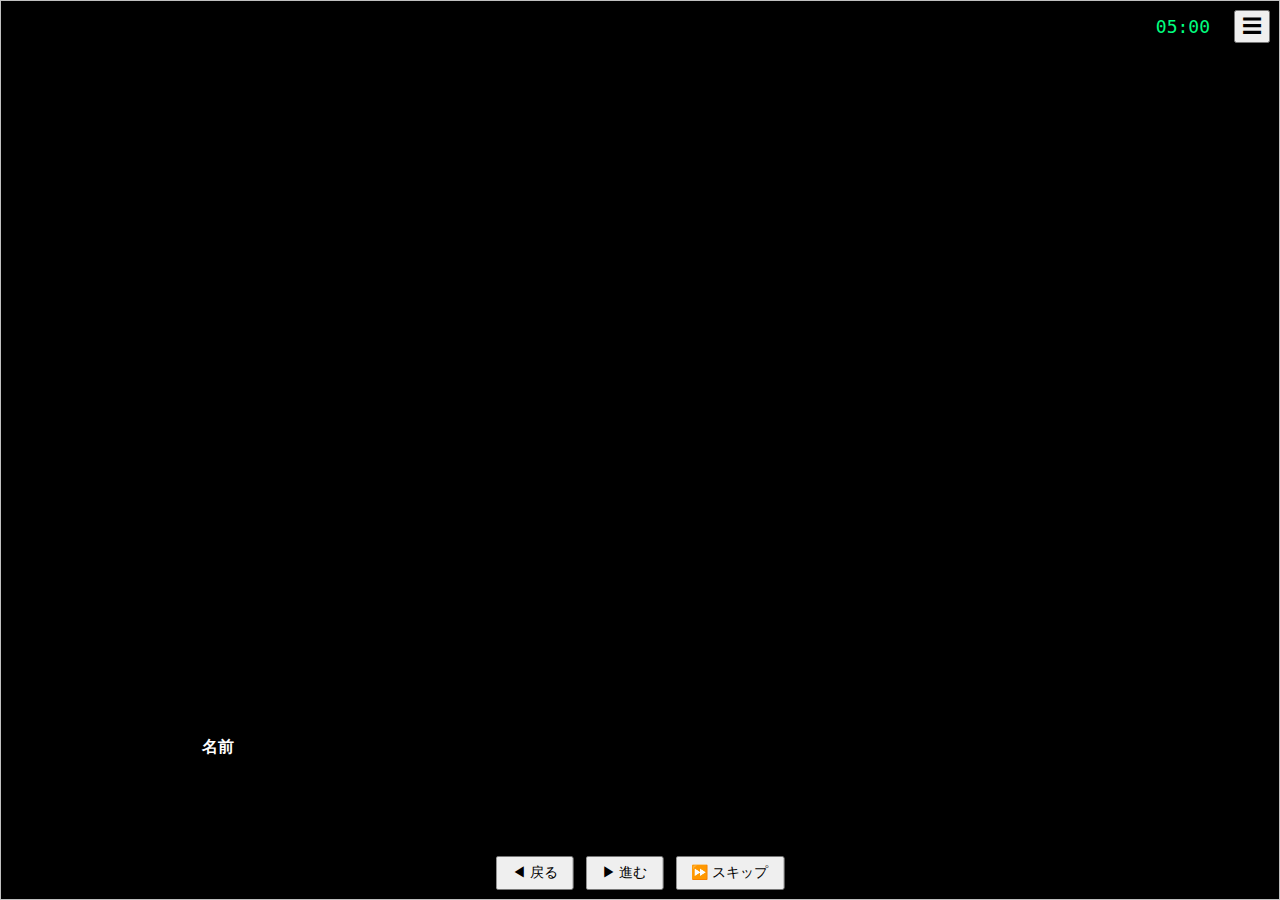
<file: index.html>
<!doctype html>
<html lang="ja">
<head>
  <!-- ========================================================
   * ① 基本メタ情報
   * ====================================================== -->
  <meta charset="utf-8">
  <meta name="viewport" content="width=device-width,initial-scale=1">
  <title>Novel Engine</title>

  <!-- ①-1 共通スタイル -->
  <link rel="stylesheet" href="style.css">

  <!-- ========================================================
   * ② index 専用スタイル
   * ====================================================== -->
  <style>

    /* ========================================================
 * ① FX: SHAKE / FLASH
 * ====================================================== */

/* ①-1 画面揺れ */
@keyframes fx-shake {
  0%   { transform: translate(0, 0); }
  20%  { transform: translate(-6px, 0); }
  40%  { transform: translate(6px, 0); }
  60%  { transform: translate(-4px, 0); }
  80%  { transform: translate(4px, 0); }
  100% { transform: translate(0, 0); }
}

.fx-shake {
  animation: fx-shake 0.25s linear;
}

/* ①-2 フラッシュ */
.fx-flash {
  position: fixed;
  inset: 0;
  background: white;
  opacity: 0;
  pointer-events: none;
  z-index: 9999;
  animation: fx-flash 0.18s ease-out;
}

@keyframes fx-flash {
  0%   { opacity: 0; }
  30%  { opacity: 1; }
  100% { opacity: 0; }
}

/* ========================================================
 * ①-3 FADE
 * ====================================================== */

#fx-fade-layer {
  
  position: fixed;
  inset: 0;
  background: black;
  opacity: 0;
  pointer-events: none;
  z-index: 9998; /* FLASHより下 */
  transition: opacity 0.4s linear;
}

#fx-fade-layer.show {
  opacity: 1;
}

    /* ②-1 全体 */
    body {
      margin: 0;
      background: black;
      overflow: hidden;
    }

/* ②-2 ステージ（画像比率で固定・中央寄せ） */
#stage {
  position: relative;
  height: 100vh;
  aspect-ratio: 16 / 9; /* 基準比率：必要なら後で変更 */
  margin: 0 auto;
  background: black;
}

/* ②-3 背景画像（はみ出さない） */
#bg {
  position: absolute;
  width: 100%;
  height: 100%;
  object-fit: contain; /* cover → contain に変更 */
}

    /* ======================================================
     * ③ テキストウィンドウ
     * ====================================================== */
    #textWindow {
      position: absolute;
      bottom: 60px;
      left: 50%;
      transform: translateX(-50%);
      width: 90%;
      max-width: 900px;
      background: rgba(0,0,0,0.65);
      color: #fff;
      padding: 12px;
      box-sizing: border-box;
    }

    /* ③-1 名前表示 */
    #name {
      font-weight: bold;
      margin-bottom: 6px;
    }

    /* ③-2 本文表示 */
    #text {
      line-height: 1.6;
      min-height: 4em;
    }

    /* ======================================================
     * ④ 基本操作ボタン
     * ====================================================== */
    #controls {
      position: absolute;
      bottom: 10px;
      left: 50%;
      transform: translateX(-50%);
      display: flex;
      gap: 12px;
    }

    /* ④-1 ボタン共通 */
    .btn {
      padding: 6px 14px;
      font-size: 14px;
    }

    /* ======================================================
     * ⑤ ハンバーガーメニュー
     * ====================================================== */
    #menuBtn {
      position: absolute;
      top: 10px;
      right: 10px;
      font-size: 20px;
    }

    /* ⑤-1 メニュー本体（仮） */
    #menu {
      position: absolute;
      top: 50px;
      right: 10px;
      background: rgba(0,0,0,0.8);
      color: #fff;
      padding: 10px;
      display: none;
    }

    /* ⑤-2 メニュー内ボタン */
    #menu button {
      display: block;
      width: 100%;
      margin-bottom: 6px;
    }
    /* ======================================================
     * ⑫ 選択肢UI
     * ====================================================== */
    #choice {
      position: absolute;
      bottom: 140px;
      left: 50%;
      transform: translateX(-50%);
      width: 90%;
      max-width: 900px;
      display: none;
      gap: 8px;
      box-sizing: border-box;
    }

    #choice.show {
      display: grid;
    }

    #choice button {
      padding: 10px 14px;
      font-size: 15px;
      text-align: left;
      background: rgba(0,0,0,0.8);
      color: #fff;
      border: 1px solid rgba(255,255,255,0.3);
      cursor: pointer;
    }

    #choice button:hover {
      background: rgba(255,255,255,0.1);
    }
  </style>
</head>

<body>
  <!-- ======================================================
   * ⑥ ステージ
   * ====================================================== -->
  <div id="stage">
<div id="timer">05:00</div>

    <!-- ⑥-1 背景 -->
    <img id="bg">

    <!-- ==================================================
     * ⑦ ハンバーガーメニュー
     * ================================================== -->
    <button id="menuBtn">☰</button>

    <!-- ⑦-1 メニュー内容（ダミー） -->
    <div id="menu">
      <button>セーブ</button>
      <button>コンフィグ</button>
      <button>ウィンドウ消し</button>
      <button>オート</button>
      <button>スキップ</button>
      <hr>

<div class="audio-setting">
  <label>
    BGM
    <input type="range" min="0" max="1" step="0.01"
           value="0.25"
           oninput="AudioManager.setVolume('bgm', this.value)">
  </label>
</div>

<div class="audio-setting">
  <label>
    SE
    <input type="range" min="0" max="1" step="0.01"
           value="0.7"
           oninput="AudioManager.setVolume('se', this.value)">
  </label>
</div>

<div class="audio-setting">
  <label>
    LOOP
    <input type="range" min="0" max="1" step="0.01"
           value="0.4"
           oninput="AudioManager.setVolume('loop', this.value)">
  </label>
</div>

    </div>

    <!-- ==================================================
     * ⑧ テキストウィンドウ
     * ================================================== -->
    <!-- ==================================================
     * ⑧-0 選択肢UI
     * ================================================== -->
    <div id="choice" aria-hidden="true"></div>

    <div id="textWindow">
      <div id="name">名前</div>
      <div id="text">本文表示エリア</div>
    </div>

    <!-- ==================================================
     * ⑨ 基本操作
     * ================================================== -->
    <div id="controls">
      <button id="btnBack" class="btn">◀ 戻る</button>
      <button id="btnNext" class="btn">▶ 進む</button>
      <button id="btnSkip" class="btn">⏩ スキップ</button>
    </div>


  </div>

<!-- ======================================================
 * ⑩ ゲームスクリプト読み込み
 * ====================================================== -->
<script src="scenario.js" defer></script>
<script src="game.js" defer></script>

<script>
document.addEventListener("DOMContentLoaded", () => {
  // ====================================================
  // ⑪-1 メニュー開閉
  // ====================================================
  const menuBtn = document.getElementById("menuBtn");
  const menu = document.getElementById("menu");
menuBtn.onclick = (e) => {
  e.stopPropagation();
  menu.style.display = menu.style.display === "block" ? "none" : "block";
};


  // ====================================================
  // ⑪-2 基本操作ボタン
  // ====================================================

  // ▶ 進む
  document.getElementById("btnNext").onclick = () => {
    if (typeof next === "function") {
      next();
    }
  };

// ◀ 戻る
document.getElementById("btnBack").onclick = () => {
  if (typeof back === "function") {
    back();
  }
};

  // ⏩ スキップ（未実装）
  document.getElementById("btnSkip").onclick = () => {
    console.log("SKIP（未実装）");
  };

const stage = document.getElementById("stage");

stage.addEventListener("click", (e) => {

  AudioManager.unlock();

  // ★ハンバーガーメニューは stage 進行から除外
  if (e.target.closest("#menu") || e.target.closest("#menuBtn")) return;

  if (state.waitingChoice) {
    const btn = e.target.closest("button");
    if (!btn) return;

    Timer.resume();
    state.waitingChoice = false;
    choiceBox.classList.remove("show");
    next();
    return;
  }

  if (e.target.closest("button")) return;
  next();
});

document.addEventListener("keydown", (e) => {
  if (e.target.tagName === "INPUT" || e.target.tagName === "TEXTAREA") return;
  if (state.waitingChoice) return;

  if (e.key === "ArrowRight") next();
  if (e.key === "ArrowLeft") back();
});

}); // ← ★DOMContentLoaded を閉じる

</script>
<!-- =====================================================
     ② FX用オーバーレイ
====================================================== -->
<div id="fx-flash-layer"></div>
<div id="fx-fade-layer"></div>

</body>
</html>
</file>
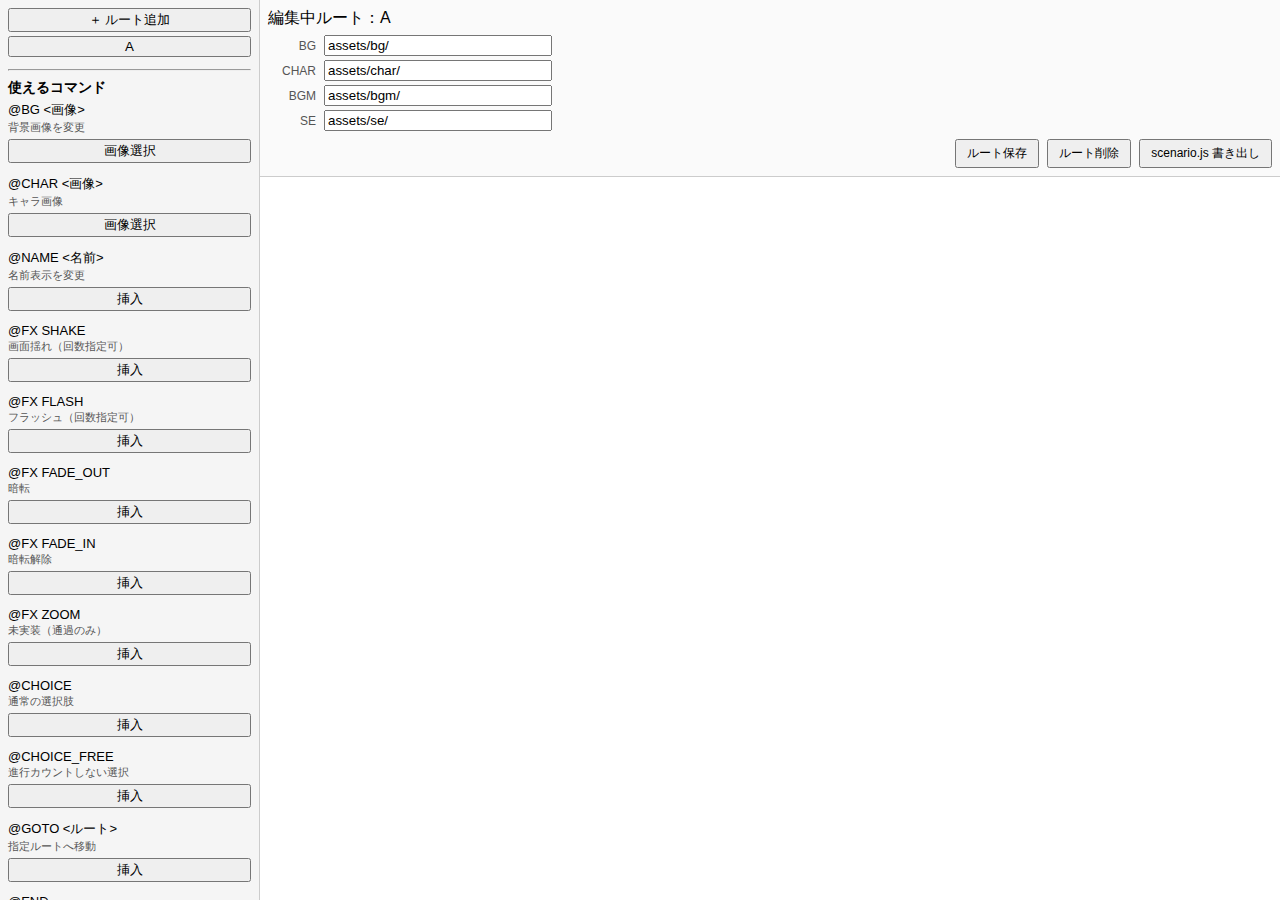
<file: scenarioEditor.html>
<!DOCTYPE html>
<html lang="ja">
<head>
  <meta charset="UTF-8" />
  <meta name="viewport" content="width=device-width, initial-scale=1" />
  <title>ゴブリン退治 シナリオエディタ（安定版・修正版）</title>

  <style>
    body {
      margin: 0;
      font-family: sans-serif;
      display: flex;
      height: 100vh;
      overflow: hidden;
    }

    #routes {
      flex: 0 0 260px;
      border-right: 1px solid #ccc;
      padding: 8px;
      box-sizing: border-box;
      overflow-y: auto;
      background: #f5f5f5;
    }

    #routes h3 {
      margin: 8px 0 4px;
      font-size: 14px;
    }

    #routes button {
      width: 100%;
      margin-bottom: 4px;
    }

    .cmdItem {
      margin-bottom: 8px;
      font-size: 13px;
    }

    .cmdItem small {
      display: block;
      color: #555;
      margin: 2px 0 4px;
    }

    #editor {
      flex: 1 1 auto;
      display: flex;
      flex-direction: column;
      min-width: 0;
    }

    #editorHeader {
      padding: 8px;
      border-bottom: 1px solid #ccc;
      background: #fafafa;
    }

    #assetFolders {
      margin-top: 6px;
      font-size: 12px;
    }

    .assetRow {
      display: flex;
      align-items: center;
      gap: 8px;
      margin-top: 4px;
    }

    .assetRow label {
      width: 48px;
      text-align: right;
      color: #555;
    }

    .assetRow input {
      width: 220px;
    }

    #editorActions {
      margin-top: 8px;
      display: flex;
      justify-content: flex-end;
      gap: 8px;
    }

    #editorActions button {
      padding: 4px 10px;
      font-size: 12px;
    }

    #main {
      flex: 1 1 auto;
      display: flex;
      min-width: 0;
    }

    #textArea {
      flex: 1 1 auto;
      box-sizing: border-box;
      font-family: monospace;
      font-size: 14px;
      padding: 12px;
      border: none;
      outline: none;
      resize: none;
    }
  </style>
</head>

<body>
  <div id="routes">
    <button id="addRoute">＋ ルート追加</button>
    <div id="routeButtons"></div>
    <hr />

    <h3>使えるコマンド</h3>

    <div class="cmdItem">
      @BG &lt;画像&gt;
      <small>背景画像を変更</small>
      <button id="bgInsertBtn">画像選択</button>
    </div>

    <div class="cmdItem">
      @CHAR &lt;画像&gt;
      <small>キャラ画像</small>
      <button id="charInsertBtn">画像選択</button>
    </div>

    <div class="cmdItem">
      @NAME &lt;名前&gt;
      <small>名前表示を変更</small>
      <button data-cmd="@NAME ナレーション">挿入</button>
    </div>

    <div class="cmdItem">
      @FX SHAKE
      <small>画面揺れ（回数指定可）</small>
      <button class="fxBtn" data-fx="SHAKE">挿入</button>
    </div>

    <div class="cmdItem">
      @FX FLASH
      <small>フラッシュ（回数指定可）</small>
      <button class="fxBtn" data-fx="FLASH">挿入</button>
    </div>

    <div class="cmdItem">
      @FX FADE_OUT
      <small>暗転</small>
      <button data-cmd="@FX FADE_OUT">挿入</button>
    </div>

    <div class="cmdItem">
      @FX FADE_IN
      <small>暗転解除</small>
      <button data-cmd="@FX FADE_IN">挿入</button>
    </div>

    <div class="cmdItem">
      @FX ZOOM
      <small>未実装（通過のみ）</small>
      <button data-cmd="@FX ZOOM">挿入</button>
    </div>

    <div class="cmdItem">
      @CHOICE
      <small>通常の選択肢</small>
      <button data-cmd="@CHOICE">挿入</button>
    </div>

    <div class="cmdItem">
      @CHOICE_FREE
      <small>進行カウントしない選択</small>
      <button data-cmd="@CHOICE_FREE">挿入</button>
    </div>

    <div class="cmdItem">
      @GOTO &lt;ルート&gt;
      <small>指定ルートへ移動</small>
      <button data-cmd="@GOTO B">挿入</button>
    </div>

    <div class="cmdItem">
      @END
      <small>シナリオ終了</small>
      <button data-cmd="@END">挿入</button>
    </div>

    <div class="cmdItem">
      @BGM &lt;id&gt;
      <small>BGM再生</small>
      <button id="bgmInsertBtn">音声選択</button>
    </div>

    <div class="cmdItem">
      @BGM_STOP
      <small>BGM停止</small>
      <button data-cmd="@BGM_STOP">挿入</button>
    </div>

    <div class="cmdItem">
      @SE &lt;id&gt;
      <small>単発SE</small>
      <button id="seInsertBtn">音声選択</button>
    </div>

    <div class="cmdItem">
      @LOOP_SE &lt;id&gt;
      <small>ループSE</small>
      <button id="loopSeInsertBtn">音声選択</button>
    </div>

    <div class="cmdItem">
      @LOOP_SE_STOP
      <small>ループSE停止</small>
      <button data-cmd="@LOOP_SE_STOP">挿入</button>
    </div>
    <hr />

<h3>タイマー</h3>
<div class="cmdItem">
  @TIMER_START
  <small>タイマー開始（秒指定）</small>
  <button data-cmd="@TIMER_START 300">300秒</button>
  <button data-cmd="@TIMER_START 600">600秒</button>
</div>

<div class="cmdItem">
  <small>選択コスト（時間消費）</small>
  <button data-cmd="@TIMER_SUB 5">-5秒</button>
  <button data-cmd="@TIMER_SUB 10">-10秒</button>
  <button data-cmd="@TIMER_SUB 30">-30秒</button>
</div>

<div class="cmdItem">
  @TIMER_SUB
  <small>時間を減らす</small>
  <button data-cmd="@TIMER_SUB 5">-5</button>
  <button data-cmd="@TIMER_SUB 10">-10</button>
  <button data-cmd="@TIMER_SUB 30">-30</button>
</div>

<div class="cmdItem">
  @TIMER_ADD
  <small>時間を増やす</small>
  <button data-cmd="@TIMER_ADD 5">+5</button>
  <button data-cmd="@TIMER_ADD 10">+10</button>
</div>

<div class="cmdItem">
  @TIMER_STOP
  <small>一時停止</small>
  <button data-cmd="@TIMER_STOP">挿入</button>
</div>

<div class="cmdItem">
  @TIMER_RESUME
  <small>再開</small>
  <button data-cmd="@TIMER_RESUME">挿入</button>
</div>

<div class="cmdItem">
  @TIMER_SHOW / HIDE
  <small>表示切替</small>
  <button data-cmd="@TIMER_SHOW">SHOW</button>
  <button data-cmd="@TIMER_HIDE">HIDE</button>
</div>

  </div>

  <div id="editor">
    <div id="editorHeader">
      編集中ルート：<span id="currentRoute">---</span>

      <div id="assetFolders">
        <div class="assetRow"><label>BG</label><input id="bgFolder" value="assets/bg/"></div>
        <div class="assetRow"><label>CHAR</label><input id="charFolder" value="assets/char/"></div>
        <div class="assetRow"><label>BGM</label><input id="bgmFolder" value="assets/bgm/"></div>
        <div class="assetRow"><label>SE</label><input id="seFolder" value="assets/se/"></div>
      </div>

      <div id="editorActions">
        <button id="saveRouteBtn">ルート保存</button>
        <button id="deleteRouteBtn">ルート削除</button>
        <button id="exportScenarioBtn">scenario.js 書き出し</button>
      </div>
    </div>

    <div id="main">
      <textarea id="textArea"></textarea>
    </div>
  </div>

  <script src="scenario.js"></script>

  <script>
document.addEventListener("DOMContentLoaded", ()=>{
    let routes = {};
    let current = null;

    if (window.TEXTS) {
      Object.keys(TEXTS).forEach(r => {
        routes[r] = TEXTS[r].filter(l => l !== "@END").join("\n");
      });
    }

    const routeButtons = document.getElementById("routeButtons");
    const textArea = document.getElementById("textArea");
    const currentRouteLabel = document.getElementById("currentRoute");

// ==============================
// ファイルピッカー / フォルダ入力参照
// ==============================
const bgFilePicker   = document.getElementById("bgFilePicker");
const charFilePicker = document.getElementById("charFilePicker");
const bgmFilePicker  = document.getElementById("bgmFilePicker");
const seFilePicker   = document.getElementById("seFilePicker");

const bgFolder   = document.getElementById("bgFolder");
const charFolder = document.getElementById("charFolder");
const bgmFolder  = document.getElementById("bgmFolder");
const seFolder   = document.getElementById("seFolder");


    function refreshRoutes() {
      routeButtons.innerHTML = "";
      Object.keys(routes).forEach(r => {
        const b = document.createElement("button");
        b.textContent = r;
        b.onclick = () => openRoute(r);
        routeButtons.appendChild(b);
      });
    }

    function openRoute(r) {
      current = r;
      currentRouteLabel.textContent = r;
      textArea.value = routes[r] || "";
    }

    document.getElementById("saveRouteBtn").onclick = () => {
      if (!current) return;
      routes[current] = textArea.value;
    };

    document.getElementById("addRoute").onclick = () => {
      const name = prompt("ルート名を入力");
      if (!name || routes[name]) return;
      routes[name] = "";
      refreshRoutes();
      openRoute(name);
    };

    function insertAtCursor(text) {
      const start = textArea.selectionStart;
      const end = textArea.selectionEnd;
      textArea.value = textArea.value.slice(0, start) + text + textArea.value.slice(end);
      textArea.selectionStart = textArea.selectionEnd = start + text.length;
      textArea.focus();
    }

    document.querySelectorAll("#routes button[data-cmd]").forEach(btn => {
      btn.onclick = () => {
        if (!current) return;
        let t = btn.dataset.cmd + "\n";
        if (btn.dataset.cmd === "@CHOICE" || btn.dataset.cmd === "@CHOICE_FREE") {
          t = `${btn.dataset.cmd}
#CHOICE_BEGIN
A: 選択肢A
B: 選択肢B
#CHOICE_END
`;
        }
        insertAtCursor(t);
      };
    });

    
    
    document.getElementById("deleteRouteBtn").onclick = () => {
      if (!current) return;
      if (!confirm(`ルート「${current}」を削除します。よろしいですか？`)) return;

      delete routes[current];
      current = null;
      currentRouteLabel.textContent = "---";
      textArea.value = "";

      refreshRoutes();

      const first = Object.keys(routes)[0];
      if (first) openRoute(first);
    };

document.getElementById("exportScenarioBtn").onclick = () => {
  let out = "window.TEXTS = {\n";
  Object.keys(routes).forEach(r => {
    const lines = routes[r].split("\n").map(l => `"${l}"`);
    out += `  ${r}: [\n    ${lines.join(",\n    ")}\n  ],\n`;
  });
  out += "};\n";

  const blob = new Blob([out], { type: "application/javascript" });
  const a = document.createElement("a");
  a.href = URL.createObjectURL(blob);
  a.download = "scenario.js";
  a.click();
};

// ======================================================
// ファイル選択ボタン連動
// ======================================================

// BG
document.getElementById("bgInsertBtn").onclick = () => {
  if (!current) return;
  bgFilePicker.click();
};
bgFilePicker.onchange = () => {
  insertFiles("@BG", bgFolder.value, bgFilePicker.files);
};

// CHAR
document.getElementById("charInsertBtn").onclick = () => {
  if (!current) return;
  charFilePicker.click();
};
charFilePicker.onchange = () => {
  insertFiles("@CHAR", charFolder.value, charFilePicker.files);
};

// BGM
document.getElementById("bgmInsertBtn").onclick = () => {
  if (!current) return;
  bgmFilePicker.click();
};
bgmFilePicker.onchange = () => {
  insertFiles("@BGM", bgmFolder.value, bgmFilePicker.files);
};

// SE / LOOP_SE（同一picker）
document.getElementById("seInsertBtn").onclick = () => {
  if (!current) return;
  seFilePicker.dataset.mode = "@SE";
  seFilePicker.click();
};
document.getElementById("loopSeInsertBtn").onclick = () => {
  if (!current) return;
  seFilePicker.dataset.mode = "@LOOP_SE";
  seFilePicker.click();
};
seFilePicker.onchange = () => {
  insertFiles(seFilePicker.dataset.mode, seFolder.value, seFilePicker.files);
};

// 共通処理
function insertFiles(cmd, folder, files) {
  if (!files.length) return;
  let text = "";
  Array.from(files).forEach(f => {
    text += `${cmd} ${folder}${f.name}\n`;
  });
  insertAtCursor(text);
}

    refreshRoutes();
    const first = Object.keys(routes)[0];
    if (first) openRoute(first);
　　});
  </script>

  <input type="file" id="bgFilePicker" accept="image/*" multiple style="display:none">
  <input type="file" id="charFilePicker" accept="image/*" multiple style="display:none">
  <input type="file" id="bgmFilePicker" accept="audio/*" multiple style="display:none">
  <input type="file" id="seFilePicker" accept="audio/*" multiple style="display:none">
</body>
</html>
</file>
<file: style.css>
/* ========================================================
 * C-1 全体リセット・基本設定
 * ====================================================== */

* {
  box-sizing: border-box;
}

html, body {
  margin: 0;
  padding: 0;
  width: 100%;
  height: 100%;
  background: #000;
  font-family: sans-serif;
}


/* ========================================================
 * C-2 ステージ全体
 * ====================================================== */

#stage {
  position: relative;
  width: 100%;
  height: 100%;
  overflow: hidden;
}


/* ========================================================
 * C-3 背景
 * ====================================================== */

#bg {
  position: absolute;
  top: 0;
  left: 0;
  width: 100%;
  height: 100%;
  object-fit: cover;
}


/* ========================================================
 * C-4 テキストウィンドウ
 * ====================================================== */

#textWindow {
  position: absolute;
  bottom: 0;
  left: 0;
  width: 100%;
  padding: 16px;
  background: rgba(0, 0, 0, 0.6);
  color: #fff;
}


/* ----------------------------------------
 * C-4-1 名前表示
 * -------------------------------------- */

#name {
  font-weight: bold;
  margin-bottom: 8px;
}


/* ----------------------------------------
 * C-4-2 本文表示
 * -------------------------------------- */

#text {
  line-height: 1.6;
}


/* ========================================================
 * C-5 選択肢エリア
 * ====================================================== */

#choice {
  position: absolute;
  bottom: 120px;
  left: 0;
  width: 100%;
  padding: 8px;
  display: flex;
  flex-direction: column;
  gap: 8px;
}


/* ----------------------------------------
 * C-5-1 選択肢ボタン
 * -------------------------------------- */

#choice button {
  padding: 8px 12px;
  background: #222;
  color: #fff;
  border: 1px solid #555;
  cursor: pointer;
}

#choice button:hover {
  background: #333;
}

.audio-setting{
  margin-bottom: 8px;
  font-size: 12px;
}

.audio-setting label{
  display: flex;
  justify-content: space-between;
  align-items: center;
  gap: 8px;
}

.audio-setting input[type="range"]{
  flex: 1;
}

#timer{
  position:absolute;
  top:10px;
  right:60px; /* ← ハンバーガー分逃がす */
  z-index: 50;
  padding:6px 10px;
  background:rgba(0,0,0,.7);
  color:#00ff7f;
  font-family: ui-monospace, monospace;
  font-size:18px;
  border-radius:6px;
  user-select:none;
}

/* クリック透過（必須） */
#bg,
#textWindow {
  pointer-events: none;
}
</file>
